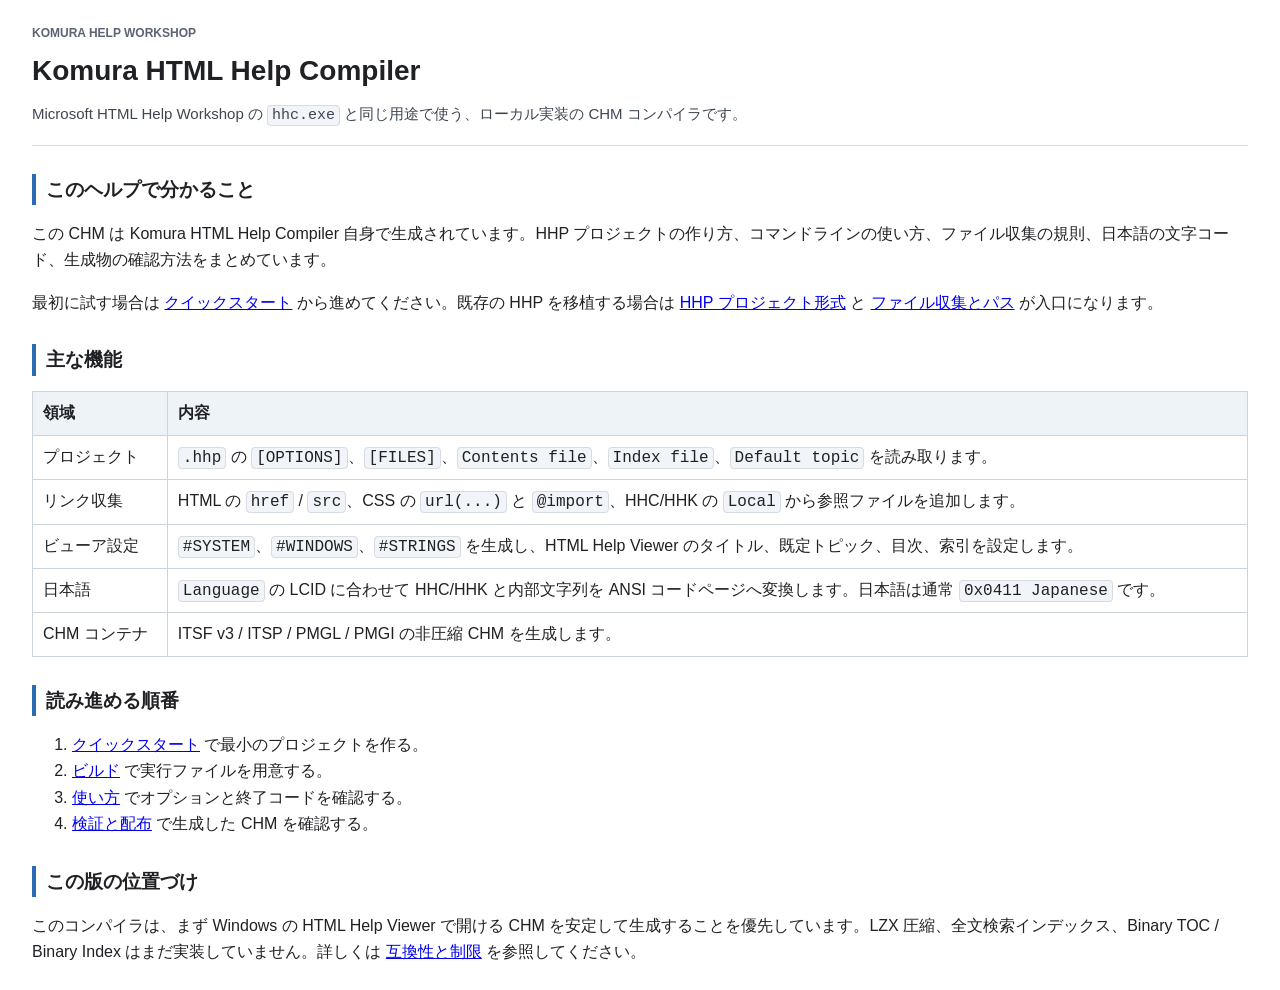
<file: docs/help/index.html>
<!doctype html>
<html lang="ja">
<head>
  <meta charset="utf-8">
  <title>Komura HTML Help Compiler Help</title>
  <link rel="stylesheet" href="styles/help.css">
</head>
<body>
  <header class="page-header">
    <p class="eyebrow">Komura Help Workshop</p>
    <h1>Komura HTML Help Compiler</h1>
    <p class="lead">Microsoft HTML Help Workshop の <code>hhc.exe</code> と同じ用途で使う、ローカル実装の CHM コンパイラです。</p>
  </header>

  <section>
    <h2>このヘルプで分かること</h2>
    <p>この CHM は Komura HTML Help Compiler 自身で生成されています。HHP プロジェクトの作り方、コマンドラインの使い方、ファイル収集の規則、日本語の文字コード、生成物の確認方法をまとめています。</p>
    <p>最初に試す場合は <a href="topics/quickstart.html">クイックスタート</a> から進めてください。既存の HHP を移植する場合は <a href="topics/project-format.html">HHP プロジェクト形式</a> と <a href="topics/file-collection.html">ファイル収集とパス</a> が入口になります。</p>
  </section>

  <section>
    <h2>主な機能</h2>
    <table>
      <thead>
        <tr><th>領域</th><th>内容</th></tr>
      </thead>
      <tbody>
        <tr><td>プロジェクト</td><td><code>.hhp</code> の <code>[OPTIONS]</code>、<code>[FILES]</code>、<code>Contents file</code>、<code>Index file</code>、<code>Default topic</code> を読み取ります。</td></tr>
        <tr><td>リンク収集</td><td>HTML の <code>href</code> / <code>src</code>、CSS の <code>u&#114;l(...)</code> と <code>@import</code>、HHC/HHK の <code>Local</code> から参照ファイルを追加します。</td></tr>
        <tr><td>ビューア設定</td><td><code>#SYSTEM</code>、<code>#WINDOWS</code>、<code>#STRINGS</code> を生成し、HTML Help Viewer のタイトル、既定トピック、目次、索引を設定します。</td></tr>
        <tr><td>日本語</td><td><code>Language</code> の LCID に合わせて HHC/HHK と内部文字列を ANSI コードページへ変換します。日本語は通常 <code>0x0411 Japanese</code> です。</td></tr>
        <tr><td>CHM コンテナ</td><td>ITSF v3 / ITSP / PMGL / PMGI の非圧縮 CHM を生成します。</td></tr>
      </tbody>
    </table>
  </section>

  <section>
    <h2>読み進める順番</h2>
    <ol>
      <li><a href="topics/quickstart.html">クイックスタート</a> で最小のプロジェクトを作る。</li>
      <li><a href="topics/build.html">ビルド</a> で実行ファイルを用意する。</li>
      <li><a href="topics/usage.html">使い方</a> でオプションと終了コードを確認する。</li>
      <li><a href="topics/validation.html">検証と配布</a> で生成した CHM を確認する。</li>
    </ol>
  </section>

  <section>
    <h2>この版の位置づけ</h2>
    <p>このコンパイラは、まず Windows の HTML Help Viewer で開ける CHM を安定して生成することを優先しています。LZX 圧縮、全文検索インデックス、Binary TOC / Binary Index はまだ実装していません。詳しくは <a href="topics/compatibility.html">互換性と制限</a> を参照してください。</p>
  </section>
</body>
</html>
</file>
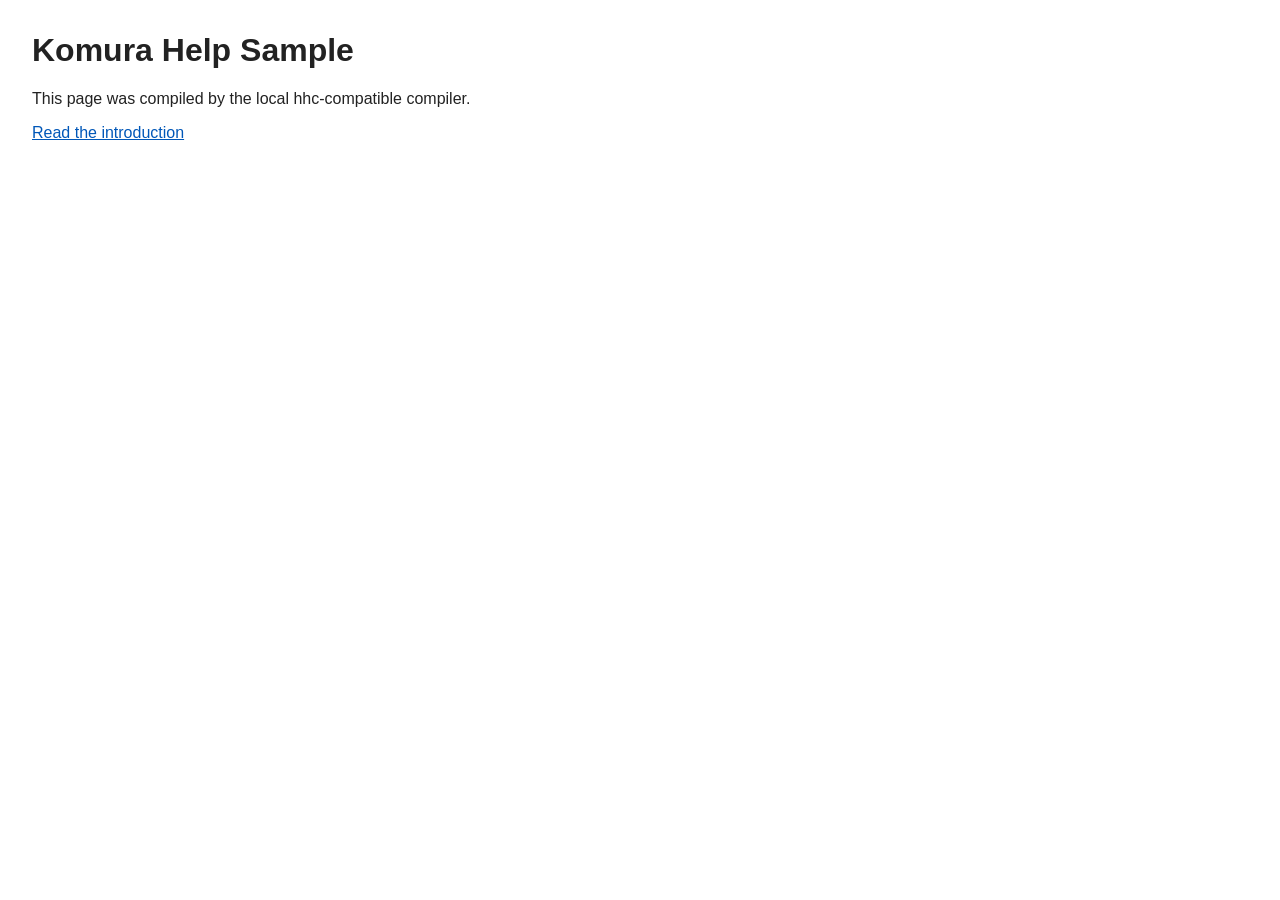
<file: examples/basic/index.html>
<!doctype html>
<html lang="ja">
<head>
  <meta charset="utf-8">
  <title>Komura Help Sample</title>
  <link rel="stylesheet" href="styles/site.css">
</head>
<body>
  <h1>Komura Help Sample</h1>
  <p>This page was compiled by the local hhc-compatible compiler.</p>
  <p><a href="topics/intro.html">Read the introduction</a></p>
</body>
</html>
</file>
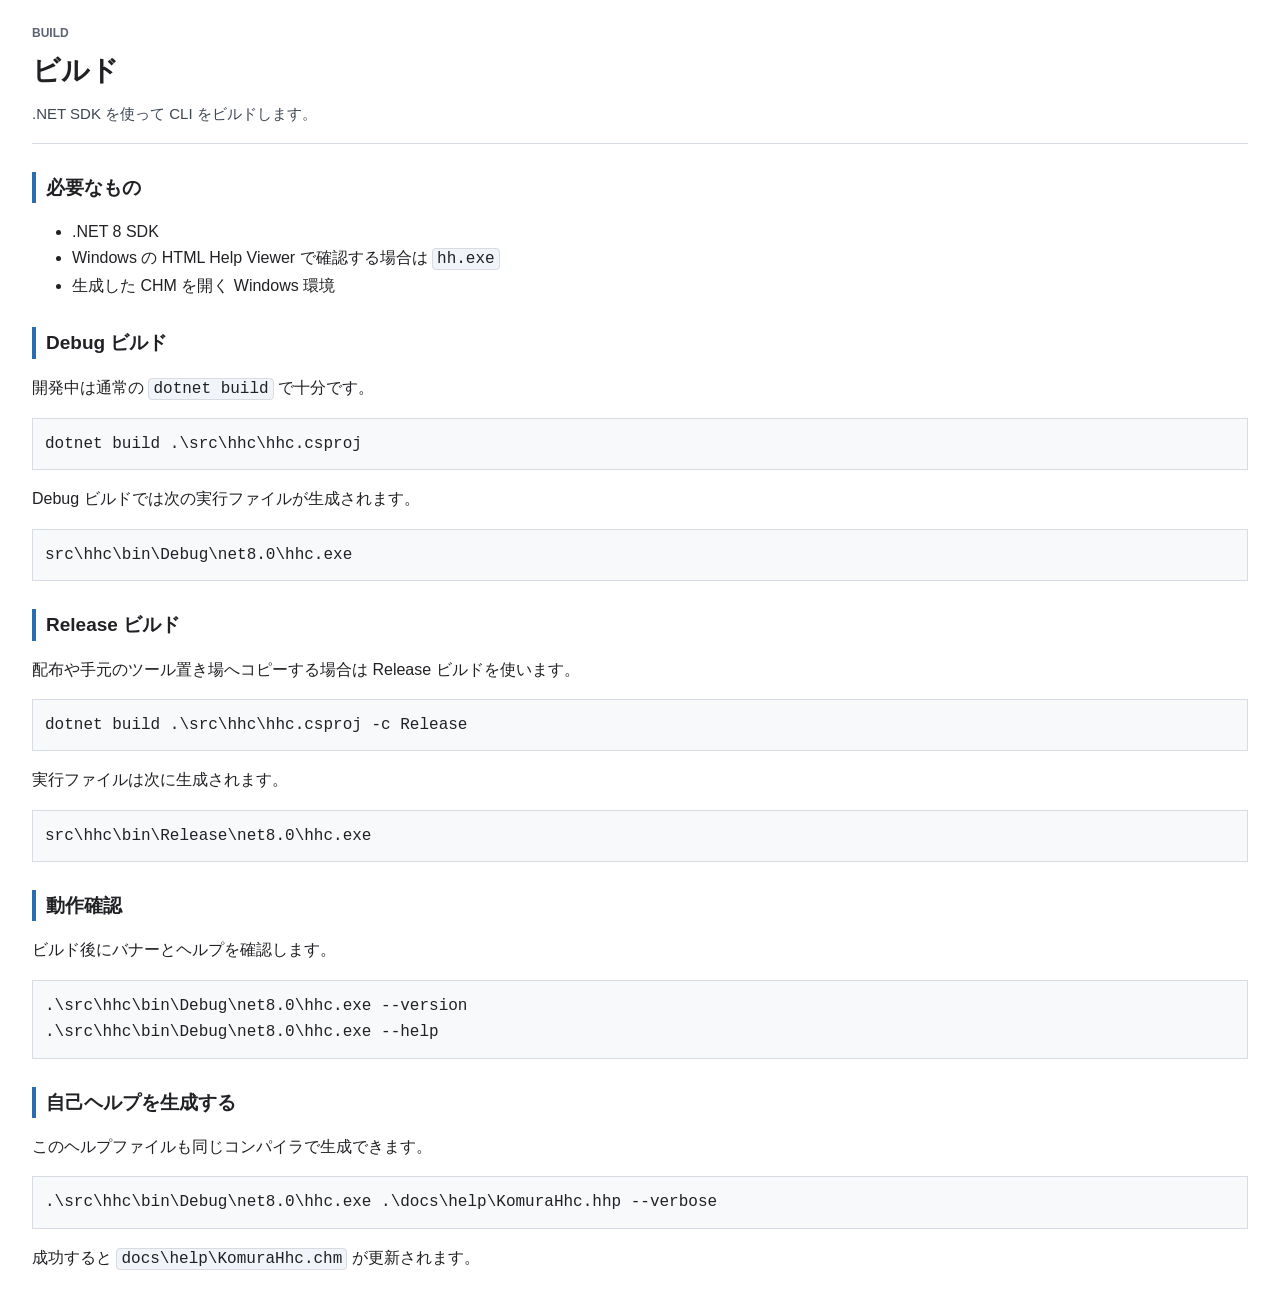
<file: docs/help/topics/build.html>
<!doctype html>
<html lang="ja">
<head>
  <meta charset="utf-8">
  <title>ビルド</title>
  <link rel="stylesheet" href="../styles/help.css">
</head>
<body>
  <header class="page-header">
    <p class="eyebrow">Build</p>
    <h1>ビルド</h1>
    <p class="lead">.NET SDK を使って CLI をビルドします。</p>
  </header>

  <section>
    <h2>必要なもの</h2>
    <ul>
      <li>.NET 8 SDK</li>
      <li>Windows の HTML Help Viewer で確認する場合は <code>hh.exe</code></li>
      <li>生成した CHM を開く Windows 環境</li>
    </ul>
  </section>

  <section>
    <h2>Debug ビルド</h2>
    <p>開発中は通常の <code>dotnet build</code> で十分です。</p>
    <pre><code>dotnet build .\src\hhc\hhc.csproj</code></pre>
    <p>Debug ビルドでは次の実行ファイルが生成されます。</p>
    <pre><code>src\hhc\bin\Debug\net8.0\hhc.exe</code></pre>
  </section>

  <section>
    <h2>Release ビルド</h2>
    <p>配布や手元のツール置き場へコピーする場合は Release ビルドを使います。</p>
    <pre><code>dotnet build .\src\hhc\hhc.csproj -c Release</code></pre>
    <p>実行ファイルは次に生成されます。</p>
    <pre><code>src\hhc\bin\Release\net8.0\hhc.exe</code></pre>
  </section>

  <section>
    <h2>動作確認</h2>
    <p>ビルド後にバナーとヘルプを確認します。</p>
    <pre><code>.\src\hhc\bin\Debug\net8.0\hhc.exe --version
.\src\hhc\bin\Debug\net8.0\hhc.exe --help</code></pre>
  </section>

  <section>
    <h2>自己ヘルプを生成する</h2>
    <p>このヘルプファイルも同じコンパイラで生成できます。</p>
    <pre><code>.\src\hhc\bin\Debug\net8.0\hhc.exe .\docs\help\KomuraHhc.hhp --verbose</code></pre>
    <p>成功すると <code>docs\help\KomuraHhc.chm</code> が更新されます。</p>
  </section>
</body>
</html>
</file>
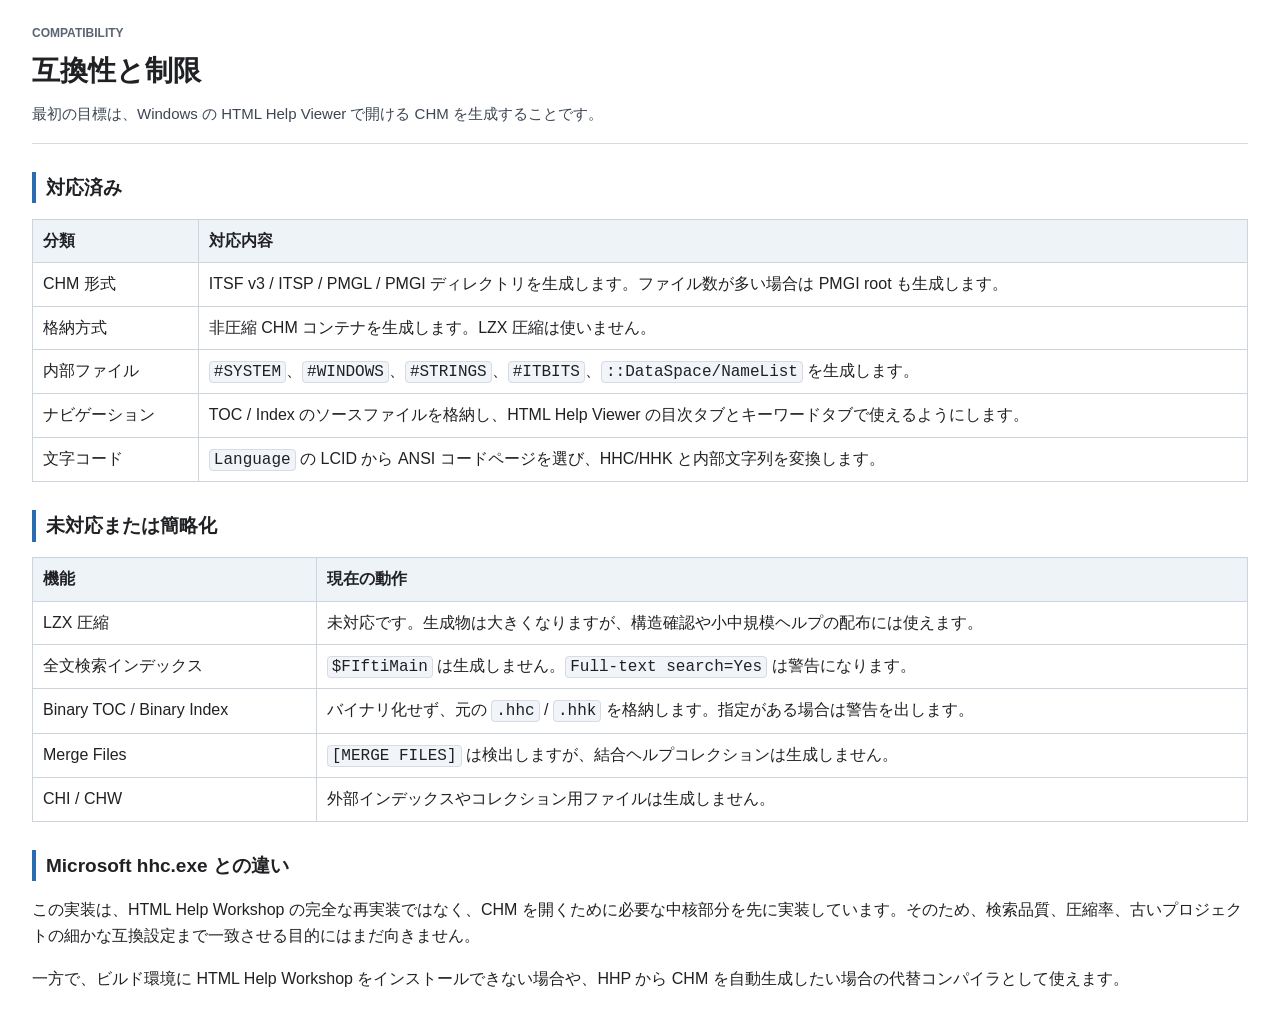
<file: docs/help/topics/compatibility.html>
<!doctype html>
<html lang="ja">
<head>
  <meta charset="utf-8">
  <title>互換性と制限</title>
  <link rel="stylesheet" href="../styles/help.css">
</head>
<body>
  <header class="page-header">
    <p class="eyebrow">Compatibility</p>
    <h1>互換性と制限</h1>
    <p class="lead">最初の目標は、Windows の HTML Help Viewer で開ける CHM を生成することです。</p>
  </header>

  <section>
    <h2>対応済み</h2>
    <table>
      <thead>
        <tr><th>分類</th><th>対応内容</th></tr>
      </thead>
      <tbody>
        <tr><td>CHM 形式</td><td>ITSF v3 / ITSP / PMGL / PMGI ディレクトリを生成します。ファイル数が多い場合は PMGI root も生成します。</td></tr>
        <tr><td>格納方式</td><td>非圧縮 CHM コンテナを生成します。LZX 圧縮は使いません。</td></tr>
        <tr><td>内部ファイル</td><td><code>#SYSTEM</code>、<code>#WINDOWS</code>、<code>#STRINGS</code>、<code>#ITBITS</code>、<code>::DataSpace/NameList</code> を生成します。</td></tr>
        <tr><td>ナビゲーション</td><td>TOC / Index のソースファイルを格納し、HTML Help Viewer の目次タブとキーワードタブで使えるようにします。</td></tr>
        <tr><td>文字コード</td><td><code>Language</code> の LCID から ANSI コードページを選び、HHC/HHK と内部文字列を変換します。</td></tr>
      </tbody>
    </table>
  </section>

  <section>
    <h2>未対応または簡略化</h2>
    <table>
      <thead>
        <tr><th>機能</th><th>現在の動作</th></tr>
      </thead>
      <tbody>
        <tr><td>LZX 圧縮</td><td>未対応です。生成物は大きくなりますが、構造確認や小中規模ヘルプの配布には使えます。</td></tr>
        <tr><td>全文検索インデックス</td><td><code>$FIftiMain</code> は生成しません。<code>Full-text search=Yes</code> は警告になります。</td></tr>
        <tr><td>Binary TOC / Binary Index</td><td>バイナリ化せず、元の <code>.hhc</code> / <code>.hhk</code> を格納します。指定がある場合は警告を出します。</td></tr>
        <tr><td>Merge Files</td><td><code>[MERGE FILES]</code> は検出しますが、結合ヘルプコレクションは生成しません。</td></tr>
        <tr><td>CHI / CHW</td><td>外部インデックスやコレクション用ファイルは生成しません。</td></tr>
      </tbody>
    </table>
  </section>

  <section>
    <h2>Microsoft hhc.exe との違い</h2>
    <p>この実装は、HTML Help Workshop の完全な再実装ではなく、CHM を開くために必要な中核部分を先に実装しています。そのため、検索品質、圧縮率、古いプロジェクトの細かな互換設定まで一致させる目的にはまだ向きません。</p>
    <p>一方で、ビルド環境に HTML Help Workshop をインストールできない場合や、HHP から CHM を自動生成したい場合の代替コンパイラとして使えます。</p>
  </section>
</body>
</html>
</file>
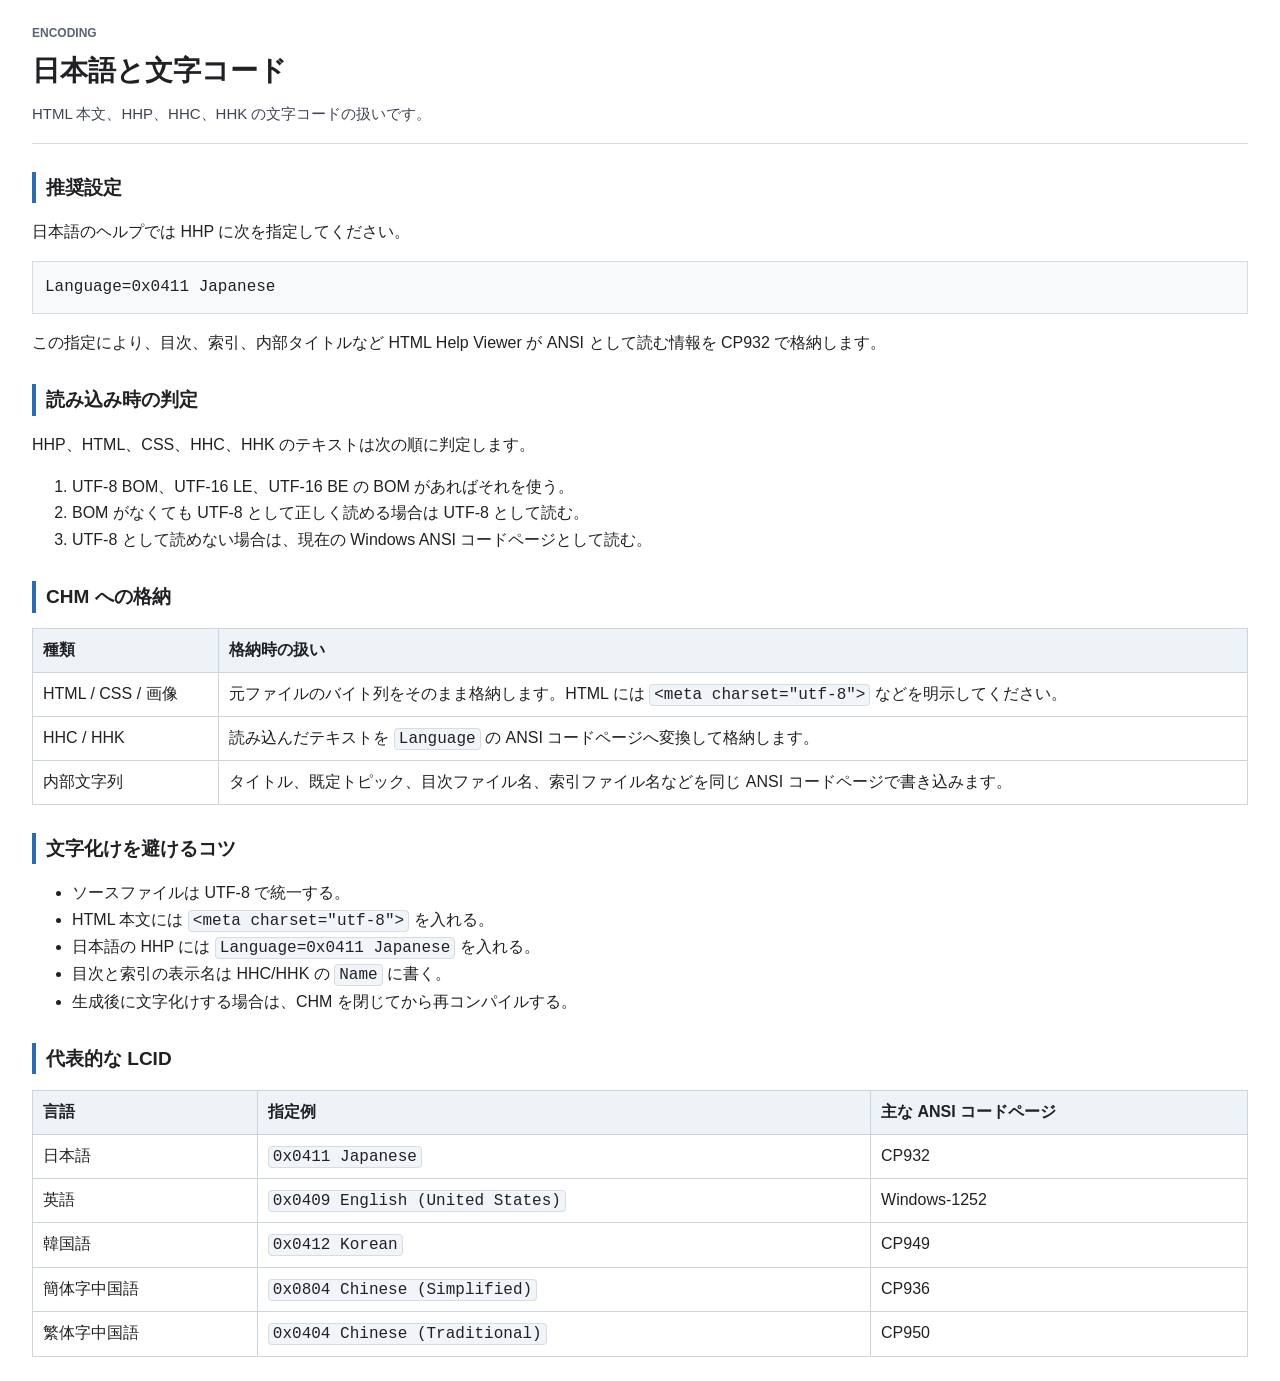
<file: docs/help/topics/encoding.html>
<!doctype html>
<html lang="ja">
<head>
  <meta charset="utf-8">
  <title>日本語と文字コード</title>
  <link rel="stylesheet" href="../styles/help.css">
</head>
<body>
  <header class="page-header">
    <p class="eyebrow">Encoding</p>
    <h1>日本語と文字コード</h1>
    <p class="lead">HTML 本文、HHP、HHC、HHK の文字コードの扱いです。</p>
  </header>

  <section>
    <h2>推奨設定</h2>
    <p>日本語のヘルプでは HHP に次を指定してください。</p>
    <pre><code>Language=0x0411 Japanese</code></pre>
    <p>この指定により、目次、索引、内部タイトルなど HTML Help Viewer が ANSI として読む情報を CP932 で格納します。</p>
  </section>

  <section>
    <h2>読み込み時の判定</h2>
    <p>HHP、HTML、CSS、HHC、HHK のテキストは次の順に判定します。</p>
    <ol>
      <li>UTF-8 BOM、UTF-16 LE、UTF-16 BE の BOM があればそれを使う。</li>
      <li>BOM がなくても UTF-8 として正しく読める場合は UTF-8 として読む。</li>
      <li>UTF-8 として読めない場合は、現在の Windows ANSI コードページとして読む。</li>
    </ol>
  </section>

  <section>
    <h2>CHM への格納</h2>
    <table>
      <thead>
        <tr><th>種類</th><th>格納時の扱い</th></tr>
      </thead>
      <tbody>
        <tr><td>HTML / CSS / 画像</td><td>元ファイルのバイト列をそのまま格納します。HTML には <code>&lt;meta charset="utf-8"&gt;</code> などを明示してください。</td></tr>
        <tr><td>HHC / HHK</td><td>読み込んだテキストを <code>Language</code> の ANSI コードページへ変換して格納します。</td></tr>
        <tr><td>内部文字列</td><td>タイトル、既定トピック、目次ファイル名、索引ファイル名などを同じ ANSI コードページで書き込みます。</td></tr>
      </tbody>
    </table>
  </section>

  <section>
    <h2>文字化けを避けるコツ</h2>
    <ul>
      <li>ソースファイルは UTF-8 で統一する。</li>
      <li>HTML 本文には <code>&lt;meta charset="utf-8"&gt;</code> を入れる。</li>
      <li>日本語の HHP には <code>Language=0x0411 Japanese</code> を入れる。</li>
      <li>目次と索引の表示名は HHC/HHK の <code>Name</code> に書く。</li>
      <li>生成後に文字化けする場合は、CHM を閉じてから再コンパイルする。</li>
    </ul>
  </section>

  <section>
    <h2>代表的な LCID</h2>
    <table>
      <thead>
        <tr><th>言語</th><th>指定例</th><th>主な ANSI コードページ</th></tr>
      </thead>
      <tbody>
        <tr><td>日本語</td><td><code>0x0411 Japanese</code></td><td>CP932</td></tr>
        <tr><td>英語</td><td><code>0x0409 English (United States)</code></td><td>Windows-1252</td></tr>
        <tr><td>韓国語</td><td><code>0x0412 Korean</code></td><td>CP949</td></tr>
        <tr><td>簡体字中国語</td><td><code>0x0804 Chinese (Simplified)</code></td><td>CP936</td></tr>
        <tr><td>繁体字中国語</td><td><code>0x0404 Chinese (Traditional)</code></td><td>CP950</td></tr>
      </tbody>
    </table>
  </section>
</body>
</html>
</file>
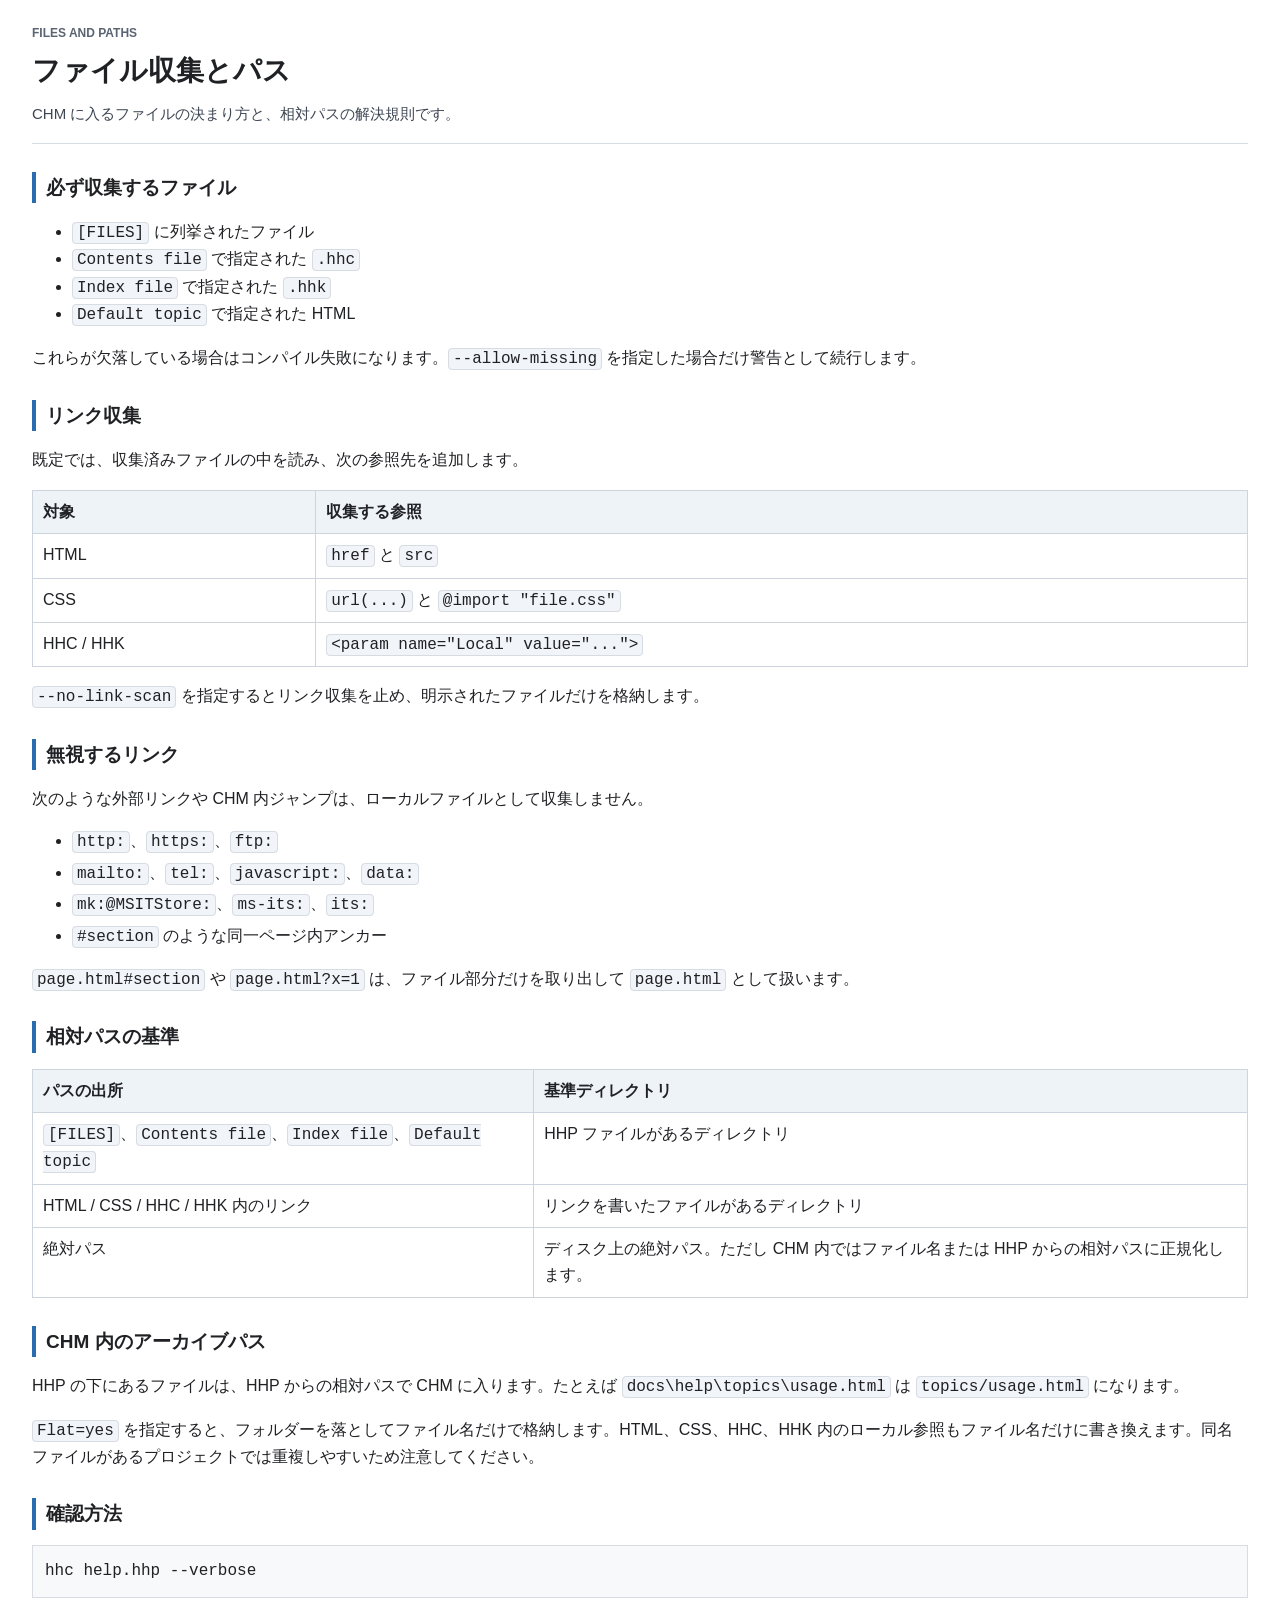
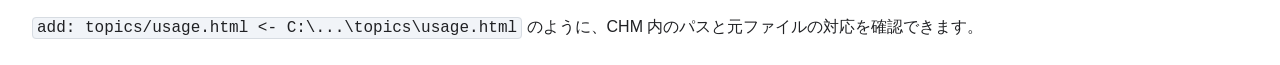
<file: docs/help/topics/file-collection.html>
<!doctype html>
<html lang="ja">
<head>
  <meta charset="utf-8">
  <title>ファイル収集とパス</title>
  <link rel="stylesheet" href="../styles/help.css">
</head>
<body>
  <header class="page-header">
    <p class="eyebrow">Files and Paths</p>
    <h1>ファイル収集とパス</h1>
    <p class="lead">CHM に入るファイルの決まり方と、相対パスの解決規則です。</p>
  </header>

  <section>
    <h2>必ず収集するファイル</h2>
    <ul>
      <li><code>[FILES]</code> に列挙されたファイル</li>
      <li><code>Contents file</code> で指定された <code>.hhc</code></li>
      <li><code>Index file</code> で指定された <code>.hhk</code></li>
      <li><code>Default topic</code> で指定された HTML</li>
    </ul>
    <p>これらが欠落している場合はコンパイル失敗になります。<code>--allow-missing</code> を指定した場合だけ警告として続行します。</p>
  </section>

  <section>
    <h2>リンク収集</h2>
    <p>既定では、収集済みファイルの中を読み、次の参照先を追加します。</p>
    <table>
      <thead>
        <tr><th>対象</th><th>収集する参照</th></tr>
      </thead>
      <tbody>
        <tr><td>HTML</td><td><code>href</code> と <code>src</code></td></tr>
        <tr><td>CSS</td><td><code>u&#114;l(...)</code> と <code>@impo&#114;t "file.css"</code></td></tr>
        <tr><td>HHC / HHK</td><td><code>&lt;param name="Local" value="..."&gt;</code></td></tr>
      </tbody>
    </table>
    <p><code>--no-link-scan</code> を指定するとリンク収集を止め、明示されたファイルだけを格納します。</p>
  </section>

  <section>
    <h2>無視するリンク</h2>
    <p>次のような外部リンクや CHM 内ジャンプは、ローカルファイルとして収集しません。</p>
    <ul class="compact">
      <li><code>http:</code>、<code>https:</code>、<code>ftp:</code></li>
      <li><code>mailto:</code>、<code>tel:</code>、<code>javascript:</code>、<code>data:</code></li>
      <li><code>mk:@MSITStore:</code>、<code>ms-its:</code>、<code>its:</code></li>
      <li><code>#section</code> のような同一ページ内アンカー</li>
    </ul>
    <p><code>page.html#section</code> や <code>page.html?x=1</code> は、ファイル部分だけを取り出して <code>page.html</code> として扱います。</p>
  </section>

  <section>
    <h2>相対パスの基準</h2>
    <table>
      <thead>
        <tr><th>パスの出所</th><th>基準ディレクトリ</th></tr>
      </thead>
      <tbody>
        <tr><td><code>[FILES]</code>、<code>Contents file</code>、<code>Index file</code>、<code>Default topic</code></td><td>HHP ファイルがあるディレクトリ</td></tr>
        <tr><td>HTML / CSS / HHC / HHK 内のリンク</td><td>リンクを書いたファイルがあるディレクトリ</td></tr>
        <tr><td>絶対パス</td><td>ディスク上の絶対パス。ただし CHM 内ではファイル名または HHP からの相対パスに正規化します。</td></tr>
      </tbody>
    </table>
  </section>

  <section>
    <h2>CHM 内のアーカイブパス</h2>
    <p>HHP の下にあるファイルは、HHP からの相対パスで CHM に入ります。たとえば <code>docs\help\topics\usage.html</code> は <code>topics/usage.html</code> になります。</p>
    <p><code>Flat=yes</code> を指定すると、フォルダーを落としてファイル名だけで格納します。HTML、CSS、HHC、HHK 内のローカル参照もファイル名だけに書き換えます。同名ファイルがあるプロジェクトでは重複しやすいため注意してください。</p>
  </section>

  <section>
    <h2>確認方法</h2>
    <pre><code>hhc help.hhp --verbose</code></pre>
    <p><code>add: topics/usage.html &lt;- C:\...\topics\usage.html</code> のように、CHM 内のパスと元ファイルの対応を確認できます。</p>
  </section>
</body>
</html>
</file>
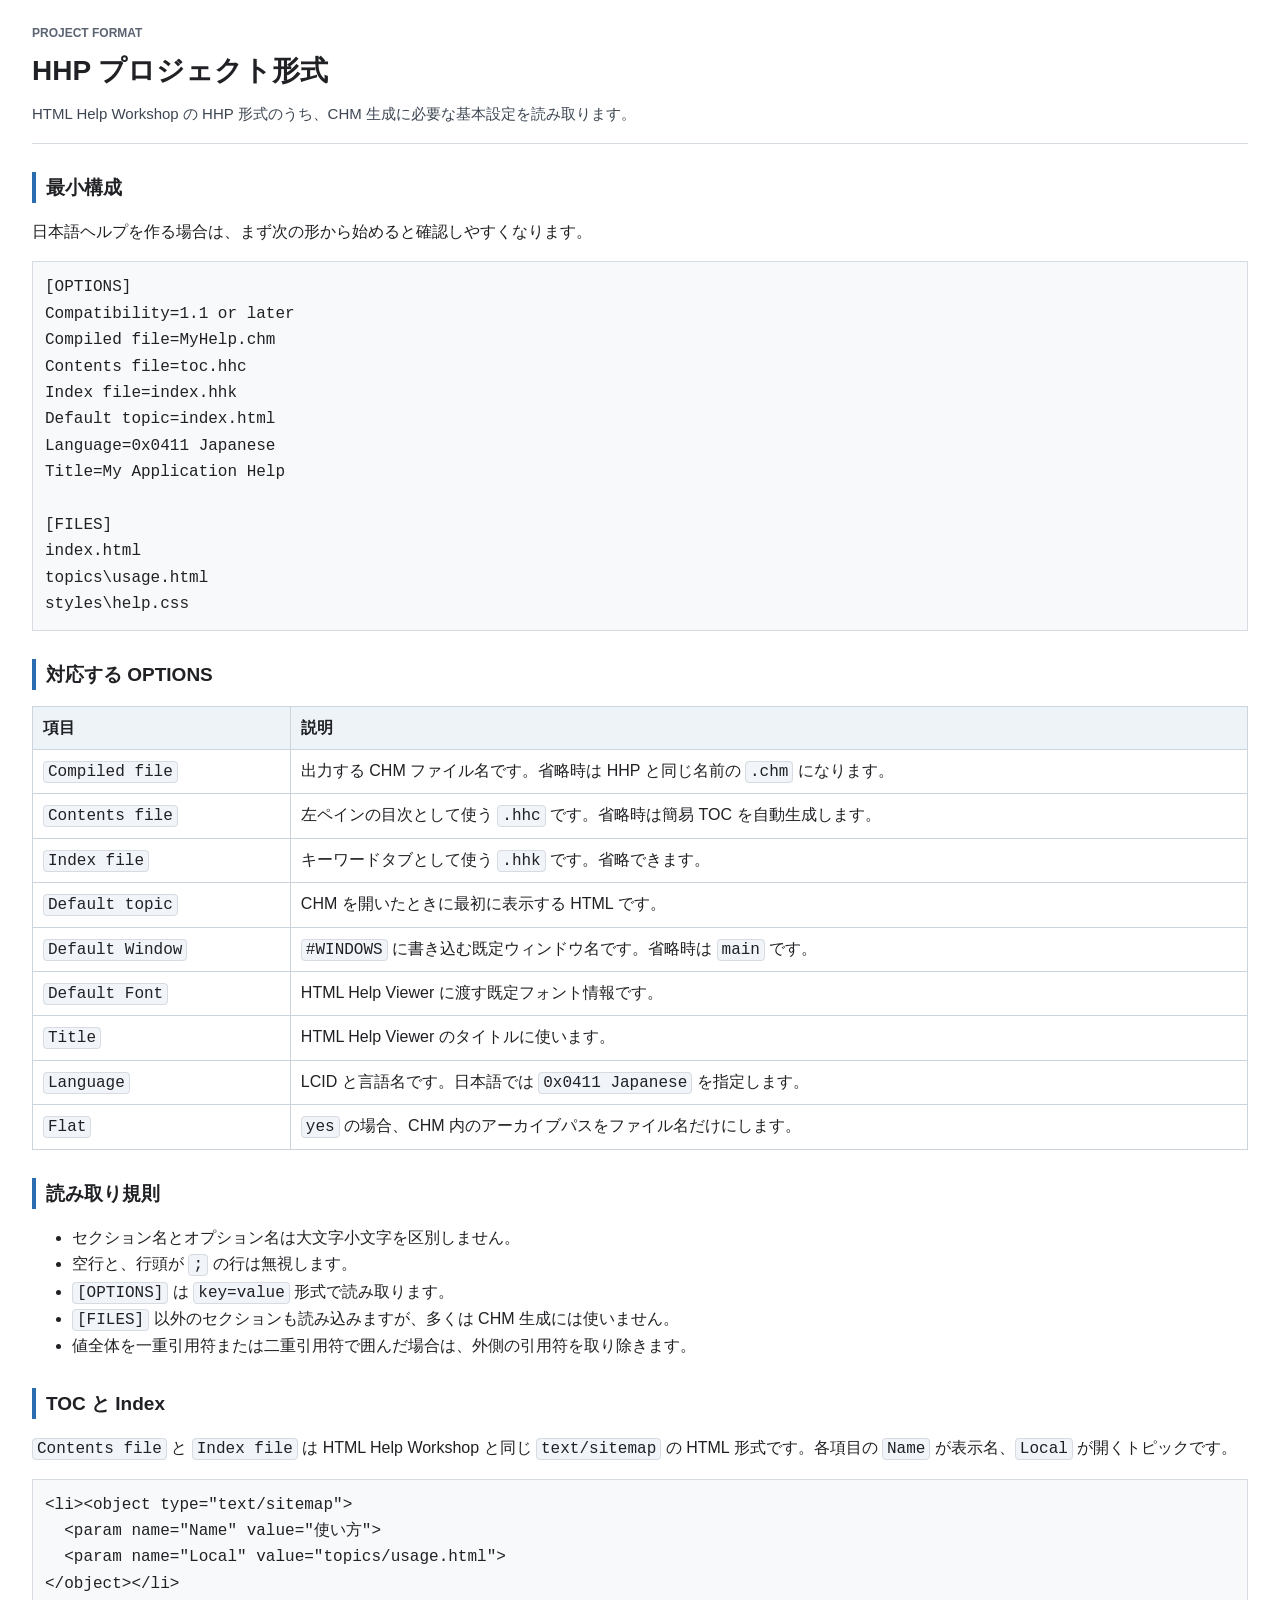
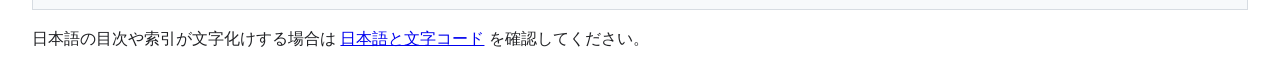
<file: docs/help/topics/project-format.html>
<!doctype html>
<html lang="ja">
<head>
  <meta charset="utf-8">
  <title>HHP プロジェクト形式</title>
  <link rel="stylesheet" href="../styles/help.css">
</head>
<body>
  <header class="page-header">
    <p class="eyebrow">Project Format</p>
    <h1>HHP プロジェクト形式</h1>
    <p class="lead">HTML Help Workshop の HHP 形式のうち、CHM 生成に必要な基本設定を読み取ります。</p>
  </header>

  <section>
    <h2>最小構成</h2>
    <p>日本語ヘルプを作る場合は、まず次の形から始めると確認しやすくなります。</p>
    <pre><code>[OPTIONS]
Compatibility=1.1 or later
Compiled file=MyHelp.chm
Contents file=toc.hhc
Index file=index.hhk
Default topic=index.html
Language=0x0411 Japanese
Title=My Application Help

[FILES]
index.html
topics\usage.html
styles\help.css</code></pre>
  </section>

  <section>
    <h2>対応する OPTIONS</h2>
    <table>
      <thead>
        <tr><th>項目</th><th>説明</th></tr>
      </thead>
      <tbody>
        <tr><td><code>Compiled file</code></td><td>出力する CHM ファイル名です。省略時は HHP と同じ名前の <code>.chm</code> になります。</td></tr>
        <tr><td><code>Contents file</code></td><td>左ペインの目次として使う <code>.hhc</code> です。省略時は簡易 TOC を自動生成します。</td></tr>
        <tr><td><code>Index file</code></td><td>キーワードタブとして使う <code>.hhk</code> です。省略できます。</td></tr>
        <tr><td><code>Default topic</code></td><td>CHM を開いたときに最初に表示する HTML です。</td></tr>
        <tr><td><code>Default Window</code></td><td><code>#WINDOWS</code> に書き込む既定ウィンドウ名です。省略時は <code>main</code> です。</td></tr>
        <tr><td><code>Default Font</code></td><td>HTML Help Viewer に渡す既定フォント情報です。</td></tr>
        <tr><td><code>Title</code></td><td>HTML Help Viewer のタイトルに使います。</td></tr>
        <tr><td><code>Language</code></td><td>LCID と言語名です。日本語では <code>0x0411 Japanese</code> を指定します。</td></tr>
        <tr><td><code>Flat</code></td><td><code>yes</code> の場合、CHM 内のアーカイブパスをファイル名だけにします。</td></tr>
      </tbody>
    </table>
  </section>

  <section>
    <h2>読み取り規則</h2>
    <ul>
      <li>セクション名とオプション名は大文字小文字を区別しません。</li>
      <li>空行と、行頭が <code>;</code> の行は無視します。</li>
      <li><code>[OPTIONS]</code> は <code>key=value</code> 形式で読み取ります。</li>
      <li><code>[FILES]</code> 以外のセクションも読み込みますが、多くは CHM 生成には使いません。</li>
      <li>値全体を一重引用符または二重引用符で囲んだ場合は、外側の引用符を取り除きます。</li>
    </ul>
  </section>

  <section>
    <h2>TOC と Index</h2>
    <p><code>Contents file</code> と <code>Index file</code> は HTML Help Workshop と同じ <code>text/sitemap</code> の HTML 形式です。各項目の <code>Name</code> が表示名、<code>Local</code> が開くトピックです。</p>
    <pre><code>&lt;li&gt;&lt;object type="text/sitemap"&gt;
  &lt;param name="Name" value="使い方"&gt;
  &lt;param name="Local" value="topics/usage.html"&gt;
&lt;/object&gt;&lt;/li&gt;</code></pre>
    <p>日本語の目次や索引が文字化けする場合は <a href="encoding.html">日本語と文字コード</a> を確認してください。</p>
  </section>
</body>
</html>
</file>
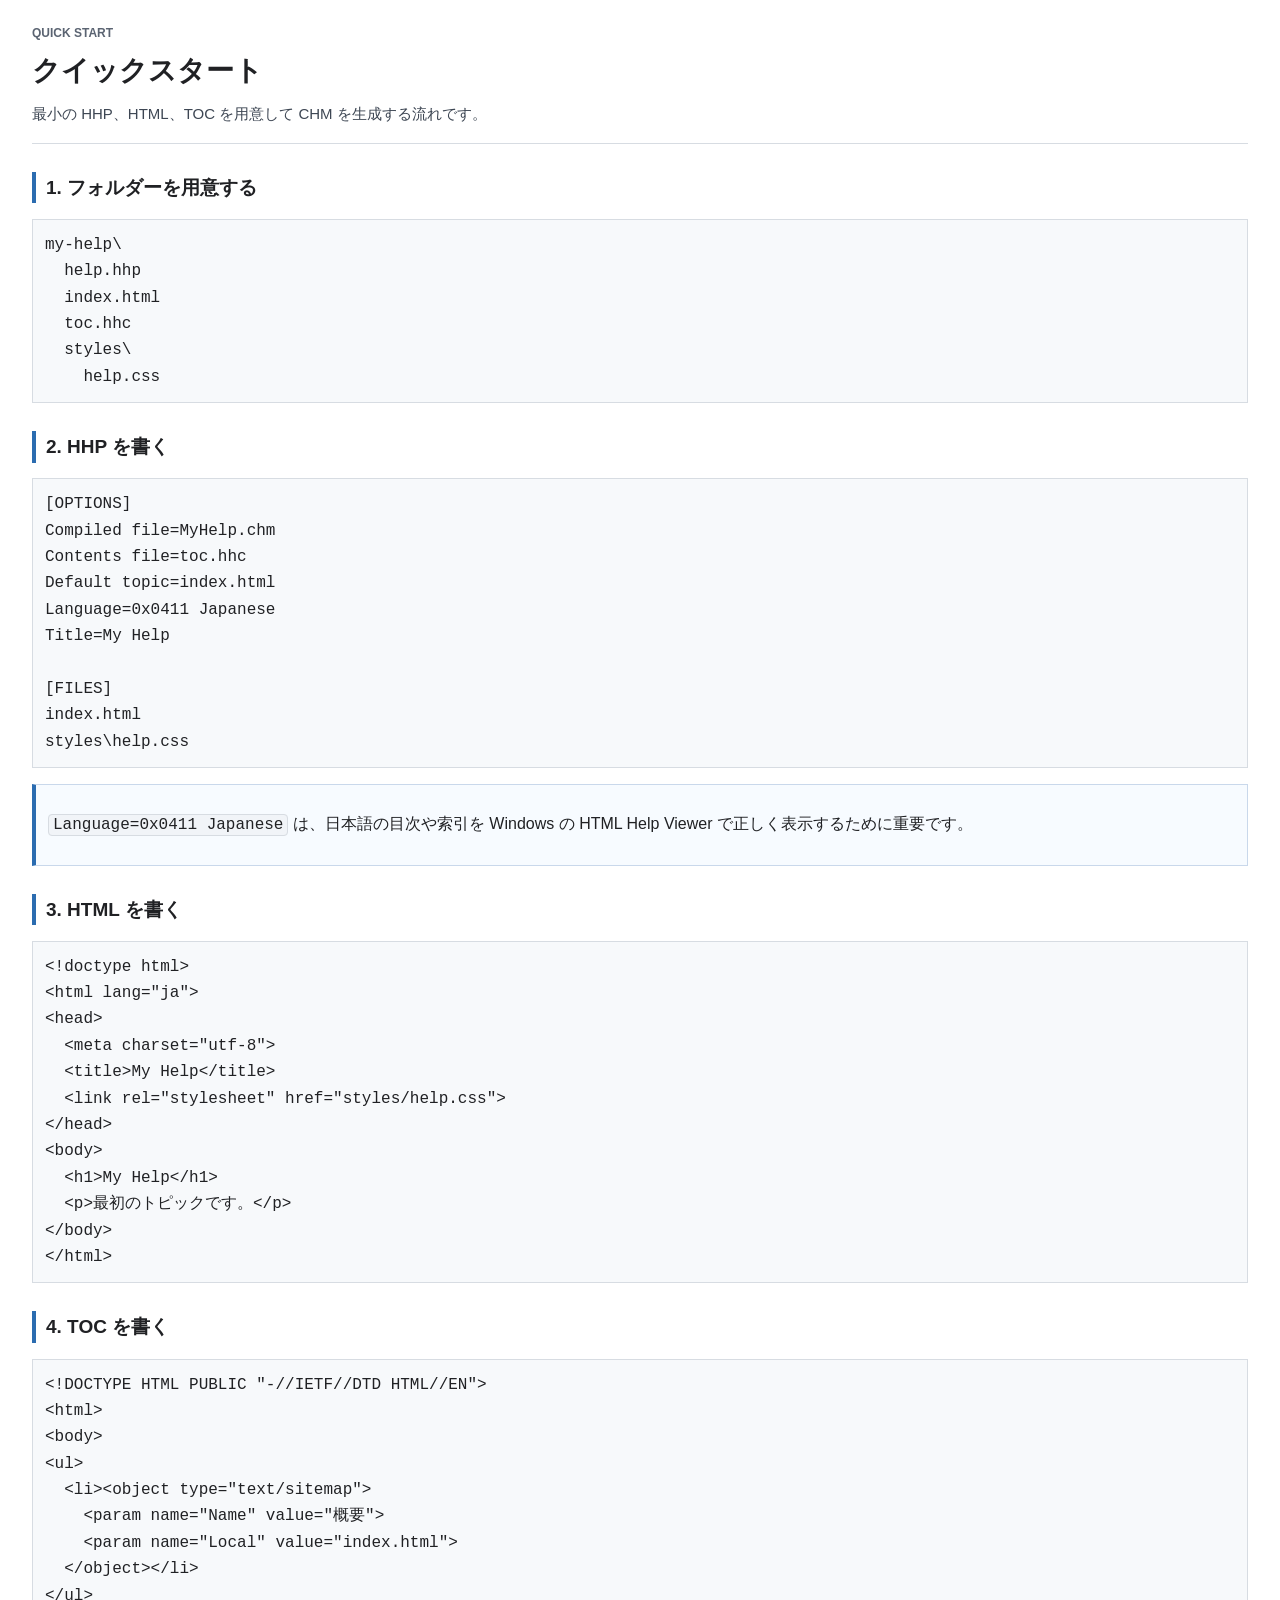
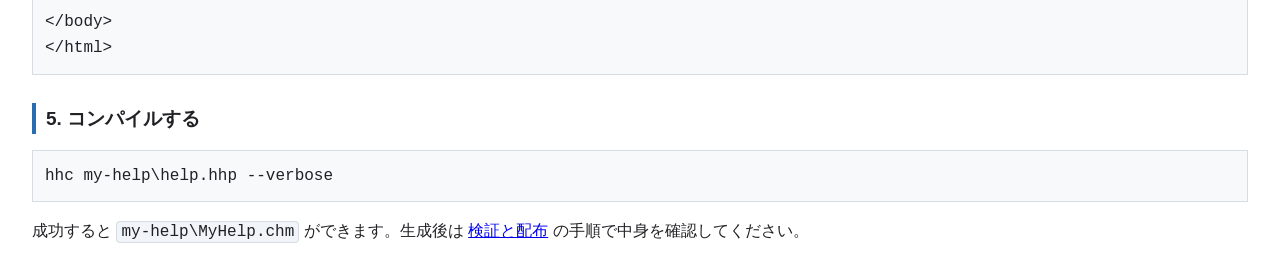
<file: docs/help/topics/quickstart.html>
<!doctype html>
<html lang="ja">
<head>
  <meta charset="utf-8">
  <title>クイックスタート</title>
  <link rel="stylesheet" href="../styles/help.css">
</head>
<body>
  <header class="page-header">
    <p class="eyebrow">Quick Start</p>
    <h1>クイックスタート</h1>
    <p class="lead">最小の HHP、HTML、TOC を用意して CHM を生成する流れです。</p>
  </header>

  <section>
    <h2>1. フォルダーを用意する</h2>
    <pre><code>my-help\
  help.hhp
  index.html
  toc.hhc
  styles\
    help.css</code></pre>
  </section>

  <section>
    <h2>2. HHP を書く</h2>
    <pre><code>[OPTIONS]
Compiled file=MyHelp.chm
Contents file=toc.hhc
Default topic=index.html
Language=0x0411 Japanese
Title=My Help

[FILES]
index.html
styles\help.css</code></pre>
    <div class="callout">
      <p><code>Language=0x0411 Japanese</code> は、日本語の目次や索引を Windows の HTML Help Viewer で正しく表示するために重要です。</p>
    </div>
  </section>

  <section>
    <h2>3. HTML を書く</h2>
    <pre><code>&lt;!doctype html&gt;
&lt;html lang="ja"&gt;
&lt;head&gt;
  &lt;meta charset="utf-8"&gt;
  &lt;title&gt;My Help&lt;/title&gt;
  &lt;link rel="stylesheet" h&#114;ef="styles/help.css"&gt;
&lt;/head&gt;
&lt;body&gt;
  &lt;h1&gt;My Help&lt;/h1&gt;
  &lt;p&gt;最初のトピックです。&lt;/p&gt;
&lt;/body&gt;
&lt;/html&gt;</code></pre>
  </section>

  <section>
    <h2>4. TOC を書く</h2>
    <pre><code>&lt;!DOCTYPE HTML PUBLIC "-//IETF//DTD HTML//EN"&gt;
&lt;html&gt;
&lt;body&gt;
&lt;ul&gt;
  &lt;li&gt;&lt;object type="text/sitemap"&gt;
    &lt;param name="Name" value="概要"&gt;
    &lt;param name="Local" value="index.html"&gt;
  &lt;/object&gt;&lt;/li&gt;
&lt;/ul&gt;
&lt;/body&gt;
&lt;/html&gt;</code></pre>
  </section>

  <section>
    <h2>5. コンパイルする</h2>
    <pre><code>hhc my-help\help.hhp --verbose</code></pre>
    <p>成功すると <code>my-help\MyHelp.chm</code> ができます。生成後は <a href="validation.html">検証と配布</a> の手順で中身を確認してください。</p>
  </section>
</body>
</html>
</file>
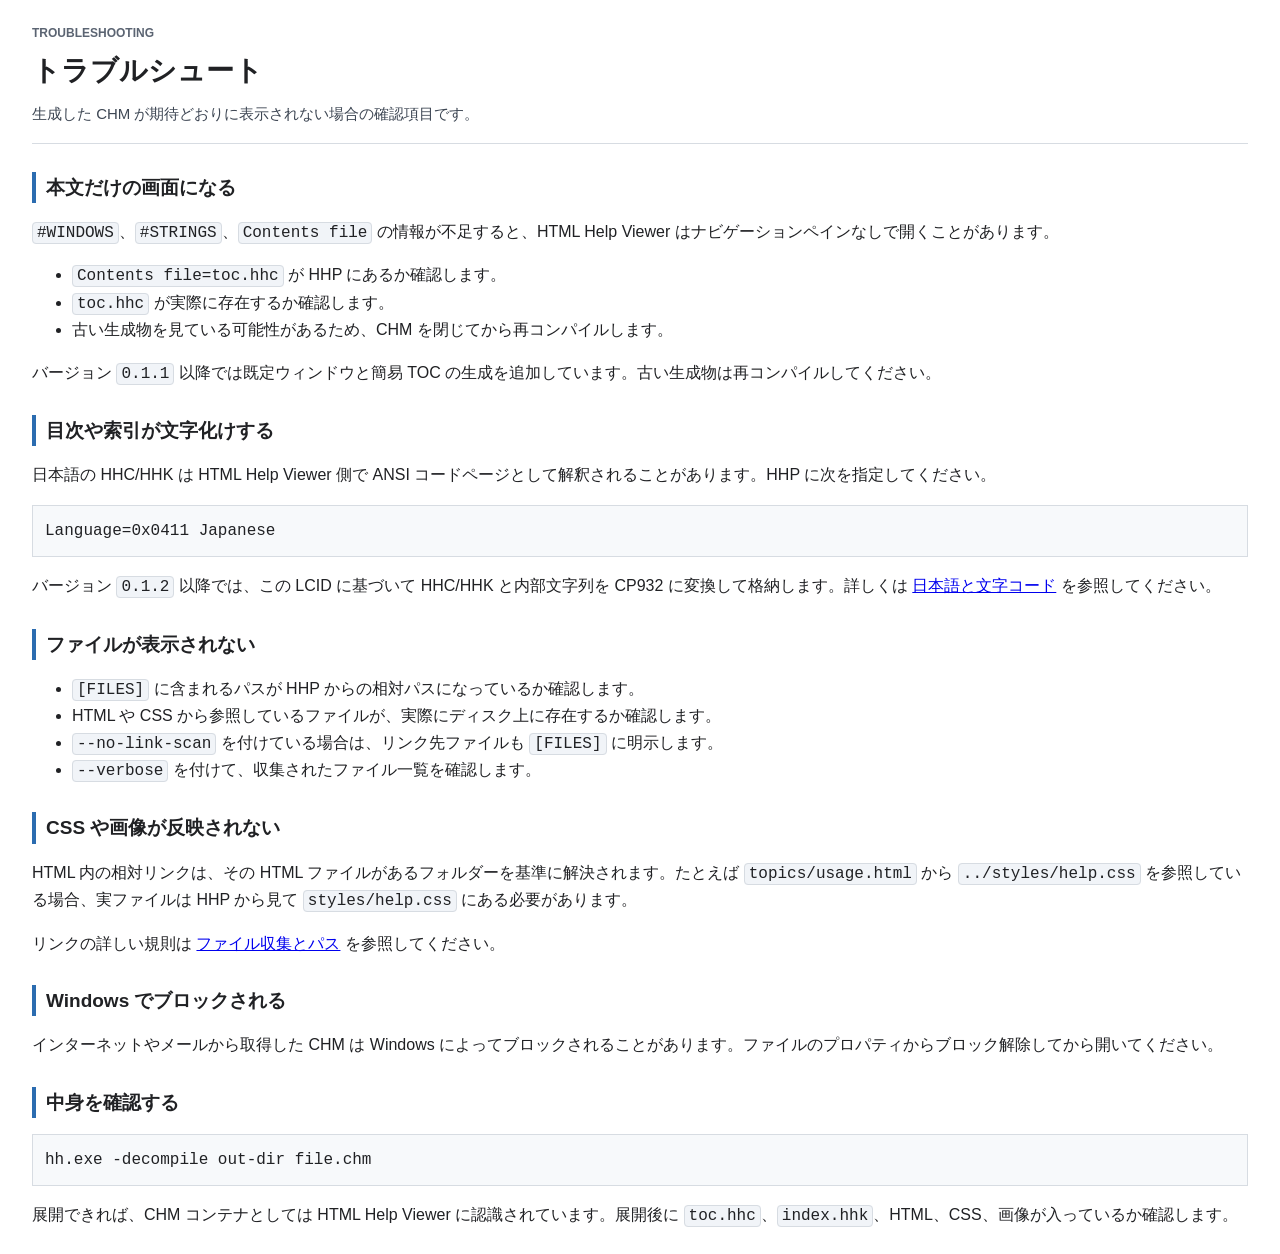
<file: docs/help/topics/troubleshooting.html>
<!doctype html>
<html lang="ja">
<head>
  <meta charset="utf-8">
  <title>トラブルシュート</title>
  <link rel="stylesheet" href="../styles/help.css">
</head>
<body>
  <header class="page-header">
    <p class="eyebrow">Troubleshooting</p>
    <h1>トラブルシュート</h1>
    <p class="lead">生成した CHM が期待どおりに表示されない場合の確認項目です。</p>
  </header>

  <section>
    <h2>本文だけの画面になる</h2>
    <p><code>#WINDOWS</code>、<code>#STRINGS</code>、<code>Contents file</code> の情報が不足すると、HTML Help Viewer はナビゲーションペインなしで開くことがあります。</p>
    <ul>
      <li><code>Contents file=toc.hhc</code> が HHP にあるか確認します。</li>
      <li><code>toc.hhc</code> が実際に存在するか確認します。</li>
      <li>古い生成物を見ている可能性があるため、CHM を閉じてから再コンパイルします。</li>
    </ul>
    <p>バージョン <code>0.1.1</code> 以降では既定ウィンドウと簡易 TOC の生成を追加しています。古い生成物は再コンパイルしてください。</p>
  </section>

  <section>
    <h2>目次や索引が文字化けする</h2>
    <p>日本語の HHC/HHK は HTML Help Viewer 側で ANSI コードページとして解釈されることがあります。HHP に次を指定してください。</p>
    <pre><code>Language=0x0411 Japanese</code></pre>
    <p>バージョン <code>0.1.2</code> 以降では、この LCID に基づいて HHC/HHK と内部文字列を CP932 に変換して格納します。詳しくは <a href="encoding.html">日本語と文字コード</a> を参照してください。</p>
  </section>

  <section>
    <h2>ファイルが表示されない</h2>
    <ul>
      <li><code>[FILES]</code> に含まれるパスが HHP からの相対パスになっているか確認します。</li>
      <li>HTML や CSS から参照しているファイルが、実際にディスク上に存在するか確認します。</li>
      <li><code>--no-link-scan</code> を付けている場合は、リンク先ファイルも <code>[FILES]</code> に明示します。</li>
      <li><code>--verbose</code> を付けて、収集されたファイル一覧を確認します。</li>
    </ul>
  </section>

  <section>
    <h2>CSS や画像が反映されない</h2>
    <p>HTML 内の相対リンクは、その HTML ファイルがあるフォルダーを基準に解決されます。たとえば <code>topics/usage.html</code> から <code>../styles/help.css</code> を参照している場合、実ファイルは HHP から見て <code>styles/help.css</code> にある必要があります。</p>
    <p>リンクの詳しい規則は <a href="file-collection.html">ファイル収集とパス</a> を参照してください。</p>
  </section>

  <section>
    <h2>Windows でブロックされる</h2>
    <p>インターネットやメールから取得した CHM は Windows によってブロックされることがあります。ファイルのプロパティからブロック解除してから開いてください。</p>
  </section>

  <section>
    <h2>中身を確認する</h2>
    <pre><code>hh.exe -decompile out-dir file.chm</code></pre>
    <p>展開できれば、CHM コンテナとしては HTML Help Viewer に認識されています。展開後に <code>toc.hhc</code>、<code>index.hhk</code>、HTML、CSS、画像が入っているか確認します。</p>
  </section>
</body>
</html>
</file>
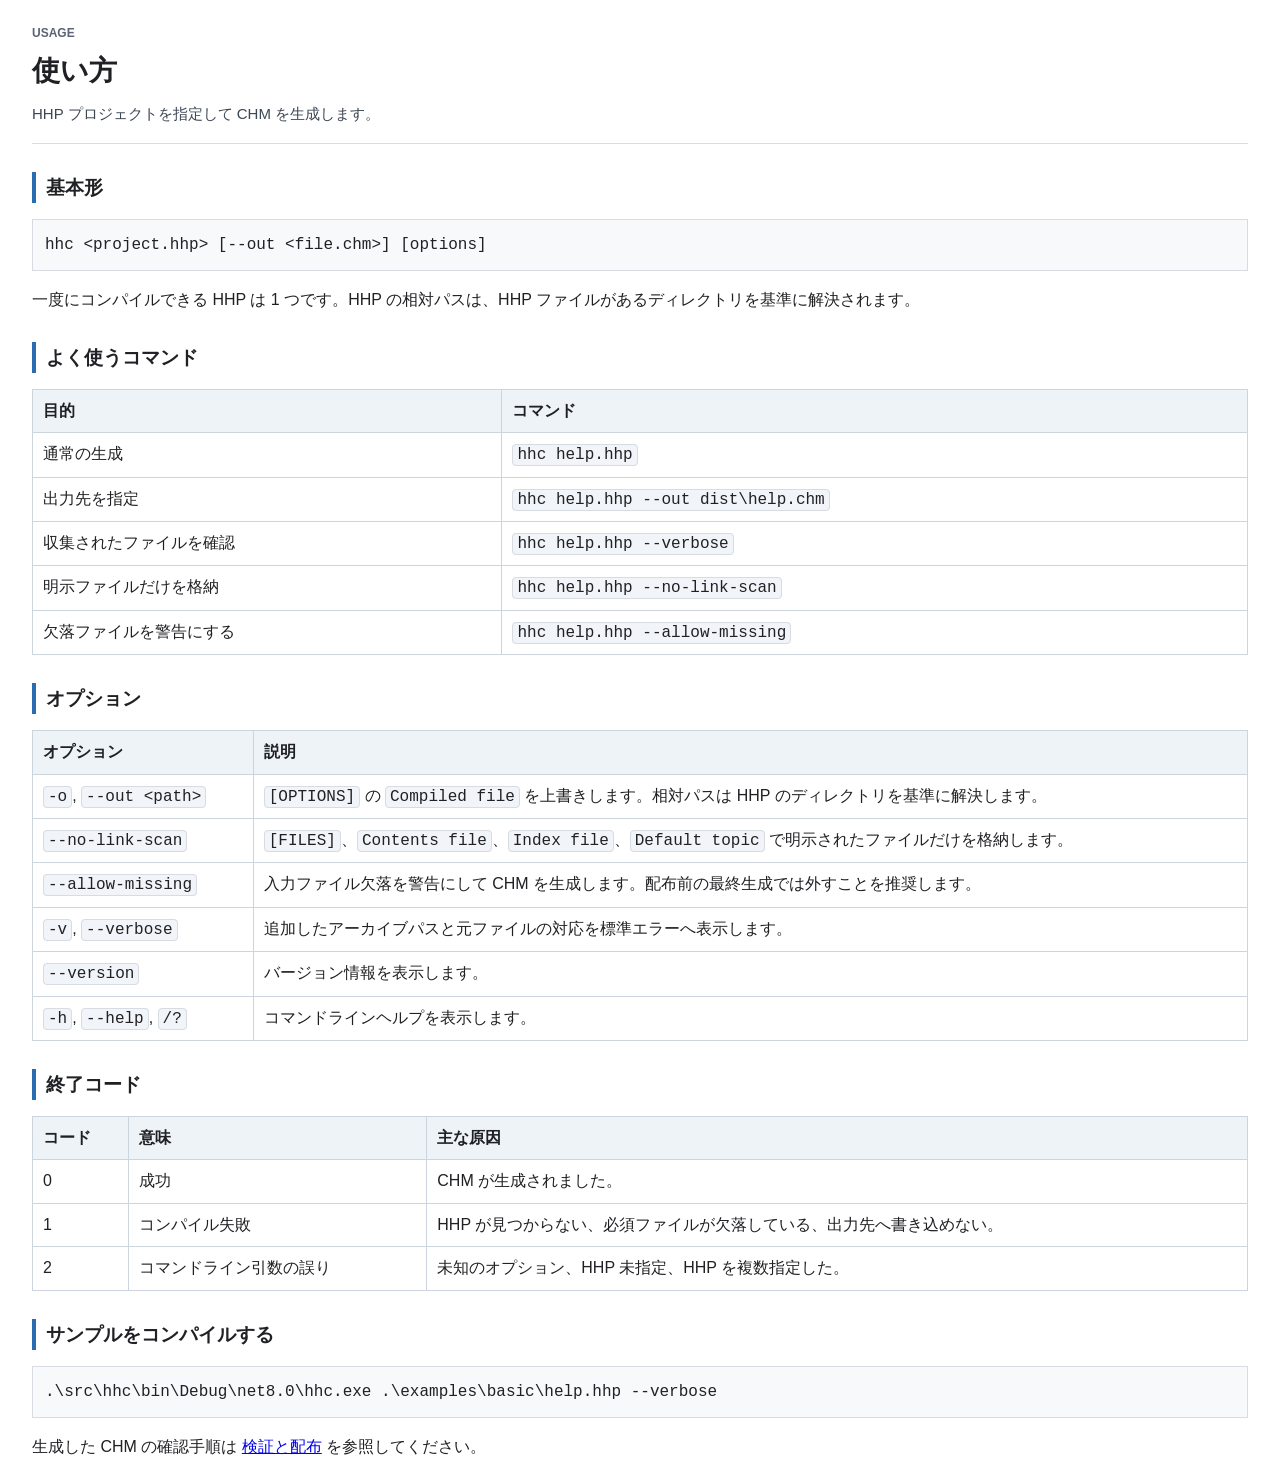
<file: docs/help/topics/usage.html>
<!doctype html>
<html lang="ja">
<head>
  <meta charset="utf-8">
  <title>使い方</title>
  <link rel="stylesheet" href="../styles/help.css">
</head>
<body>
  <header class="page-header">
    <p class="eyebrow">Usage</p>
    <h1>使い方</h1>
    <p class="lead">HHP プロジェクトを指定して CHM を生成します。</p>
  </header>

  <section>
    <h2>基本形</h2>
    <pre><code>hhc &lt;project.hhp&gt; [--out &lt;file.chm&gt;] [options]</code></pre>
    <p>一度にコンパイルできる HHP は 1 つです。HHP の相対パスは、HHP ファイルがあるディレクトリを基準に解決されます。</p>
  </section>

  <section>
    <h2>よく使うコマンド</h2>
    <table>
      <thead>
        <tr><th>目的</th><th>コマンド</th></tr>
      </thead>
      <tbody>
        <tr><td>通常の生成</td><td><code>hhc help.hhp</code></td></tr>
        <tr><td>出力先を指定</td><td><code>hhc help.hhp --out dist\help.chm</code></td></tr>
        <tr><td>収集されたファイルを確認</td><td><code>hhc help.hhp --verbose</code></td></tr>
        <tr><td>明示ファイルだけを格納</td><td><code>hhc help.hhp --no-link-scan</code></td></tr>
        <tr><td>欠落ファイルを警告にする</td><td><code>hhc help.hhp --allow-missing</code></td></tr>
      </tbody>
    </table>
  </section>

  <section>
    <h2>オプション</h2>
    <table>
      <thead>
        <tr><th>オプション</th><th>説明</th></tr>
      </thead>
      <tbody>
        <tr><td><code>-o</code>, <code>--out &lt;path&gt;</code></td><td><code>[OPTIONS]</code> の <code>Compiled file</code> を上書きします。相対パスは HHP のディレクトリを基準に解決します。</td></tr>
        <tr><td><code>--no-link-scan</code></td><td><code>[FILES]</code>、<code>Contents file</code>、<code>Index file</code>、<code>Default topic</code> で明示されたファイルだけを格納します。</td></tr>
        <tr><td><code>--allow-missing</code></td><td>入力ファイル欠落を警告にして CHM を生成します。配布前の最終生成では外すことを推奨します。</td></tr>
        <tr><td><code>-v</code>, <code>--verbose</code></td><td>追加したアーカイブパスと元ファイルの対応を標準エラーへ表示します。</td></tr>
        <tr><td><code>--version</code></td><td>バージョン情報を表示します。</td></tr>
        <tr><td><code>-h</code>, <code>--help</code>, <code>/?</code></td><td>コマンドラインヘルプを表示します。</td></tr>
      </tbody>
    </table>
  </section>

  <section>
    <h2>終了コード</h2>
    <table>
      <thead>
        <tr><th>コード</th><th>意味</th><th>主な原因</th></tr>
      </thead>
      <tbody>
        <tr><td>0</td><td>成功</td><td>CHM が生成されました。</td></tr>
        <tr><td>1</td><td>コンパイル失敗</td><td>HHP が見つからない、必須ファイルが欠落している、出力先へ書き込めない。</td></tr>
        <tr><td>2</td><td>コマンドライン引数の誤り</td><td>未知のオプション、HHP 未指定、HHP を複数指定した。</td></tr>
      </tbody>
    </table>
  </section>

  <section>
    <h2>サンプルをコンパイルする</h2>
    <pre><code>.\src\hhc\bin\Debug\net8.0\hhc.exe .\examples\basic\help.hhp --verbose</code></pre>
    <p>生成した CHM の確認手順は <a href="validation.html">検証と配布</a> を参照してください。</p>
  </section>
</body>
</html>
</file>
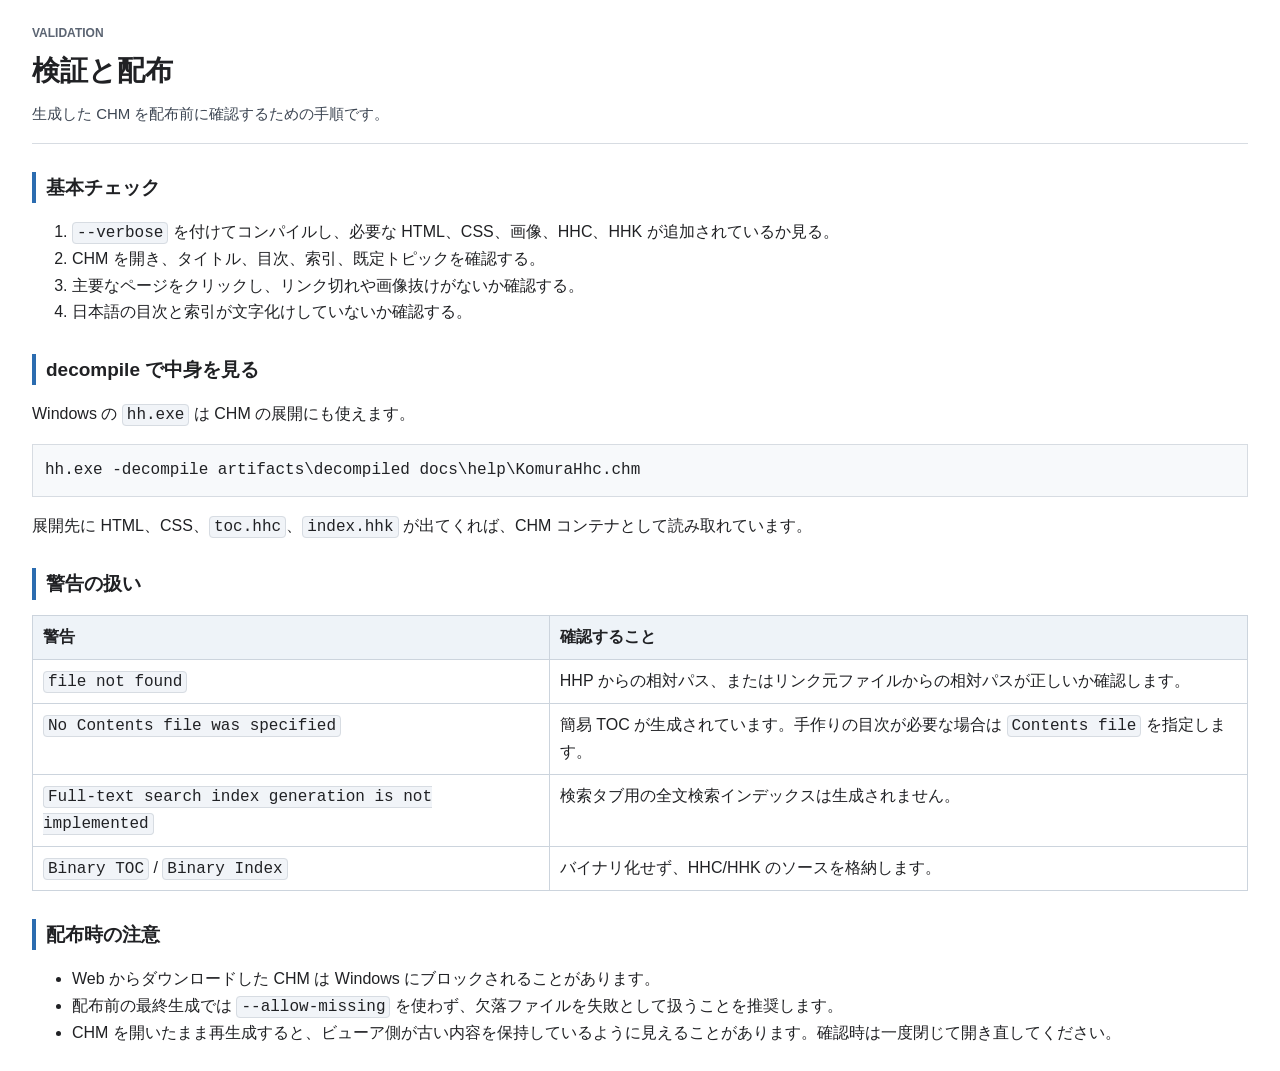
<file: docs/help/topics/validation.html>
<!doctype html>
<html lang="ja">
<head>
  <meta charset="utf-8">
  <title>検証と配布</title>
  <link rel="stylesheet" href="../styles/help.css">
</head>
<body>
  <header class="page-header">
    <p class="eyebrow">Validation</p>
    <h1>検証と配布</h1>
    <p class="lead">生成した CHM を配布前に確認するための手順です。</p>
  </header>

  <section>
    <h2>基本チェック</h2>
    <ol>
      <li><code>--verbose</code> を付けてコンパイルし、必要な HTML、CSS、画像、HHC、HHK が追加されているか見る。</li>
      <li>CHM を開き、タイトル、目次、索引、既定トピックを確認する。</li>
      <li>主要なページをクリックし、リンク切れや画像抜けがないか確認する。</li>
      <li>日本語の目次と索引が文字化けしていないか確認する。</li>
    </ol>
  </section>

  <section>
    <h2>decompile で中身を見る</h2>
    <p>Windows の <code>hh.exe</code> は CHM の展開にも使えます。</p>
    <pre><code>hh.exe -decompile artifacts\decompiled docs\help\KomuraHhc.chm</code></pre>
    <p>展開先に HTML、CSS、<code>toc.hhc</code>、<code>index.hhk</code> が出てくれば、CHM コンテナとして読み取れています。</p>
  </section>

  <section>
    <h2>警告の扱い</h2>
    <table>
      <thead>
        <tr><th>警告</th><th>確認すること</th></tr>
      </thead>
      <tbody>
        <tr><td><code>file not found</code></td><td>HHP からの相対パス、またはリンク元ファイルからの相対パスが正しいか確認します。</td></tr>
        <tr><td><code>No Contents file was specified</code></td><td>簡易 TOC が生成されています。手作りの目次が必要な場合は <code>Contents file</code> を指定します。</td></tr>
        <tr><td><code>Full-text search index generation is not implemented</code></td><td>検索タブ用の全文検索インデックスは生成されません。</td></tr>
        <tr><td><code>Binary TOC</code> / <code>Binary Index</code></td><td>バイナリ化せず、HHC/HHK のソースを格納します。</td></tr>
      </tbody>
    </table>
  </section>

  <section>
    <h2>配布時の注意</h2>
    <ul>
      <li>Web からダウンロードした CHM は Windows にブロックされることがあります。</li>
      <li>配布前の最終生成では <code>--allow-missing</code> を使わず、欠落ファイルを失敗として扱うことを推奨します。</li>
      <li>CHM を開いたまま再生成すると、ビューア側が古い内容を保持しているように見えることがあります。確認時は一度閉じて開き直してください。</li>
    </ul>
  </section>
</body>
</html>
</file>
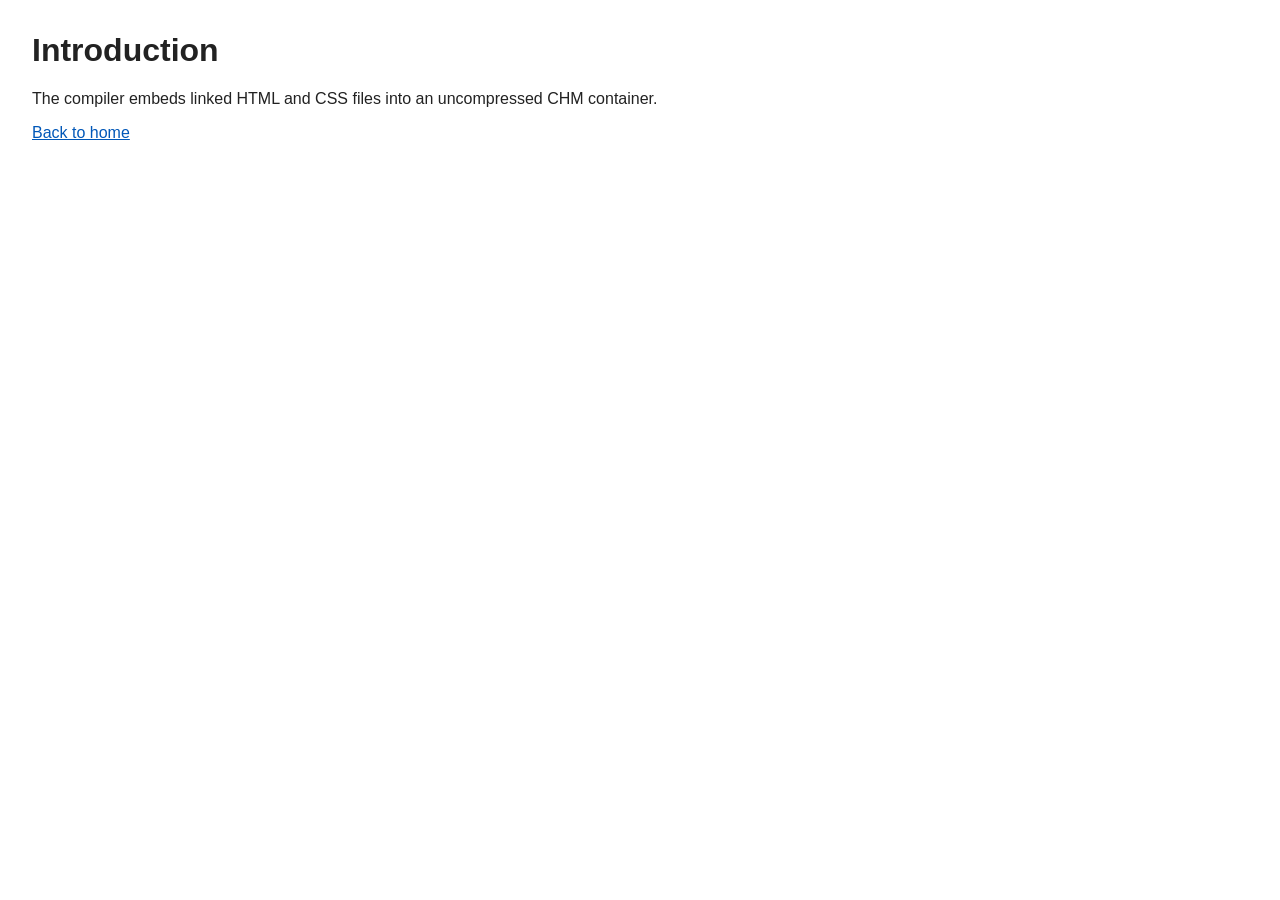
<file: examples/basic/topics/intro.html>
<!doctype html>
<html lang="ja">
<head>
  <meta charset="utf-8">
  <title>Introduction</title>
  <link rel="stylesheet" href="../styles/site.css">
</head>
<body>
  <h1>Introduction</h1>
  <p>The compiler embeds linked HTML and CSS files into an uncompressed CHM container.</p>
  <p><a href="../index.html">Back to home</a></p>
</body>
</html>
</file>
<file: docs/help/styles/help.css>
body {
  font-family: "Yu Gothic UI", Meiryo, "Segoe UI", sans-serif;
  line-height: 1.65;
  margin: 24px 32px;
  color: #202124;
  background: #fff;
}

.page-header {
  border-bottom: 1px solid #d7dce2;
  margin-bottom: 24px;
  padding-bottom: 16px;
}

.eyebrow {
  color: #5b6472;
  font-size: 12px;
  font-weight: 700;
  letter-spacing: 0;
  margin: 0 0 4px;
  text-transform: uppercase;
}

h1 {
  font-size: 28px;
  margin: 0 0 8px;
}

h2 {
  border-left: 4px solid #2b6cb0;
  font-size: 19px;
  margin-top: 28px;
  padding-left: 10px;
}

.lead {
  color: #3d4653;
  font-size: 15px;
  margin: 0;
}

code {
  background: #f1f4f8;
  border: 1px solid #d7dce2;
  border-radius: 4px;
  font-family: Consolas, "Courier New", monospace;
  padding: 1px 4px;
}

pre {
  background: #f7f9fb;
  border: 1px solid #d7dce2;
  overflow: auto;
  padding: 12px;
}

pre code {
  background: transparent;
  border: 0;
  padding: 0;
}

table {
  border-collapse: collapse;
  margin-top: 12px;
  width: 100%;
}

th,
td {
  border: 1px solid #ccd4dd;
  padding: 8px 10px;
  text-align: left;
  vertical-align: top;
}

th {
  background: #eef3f8;
}

.callout {
  background: #f7fbff;
  border: 1px solid #c9d8eb;
  border-left: 4px solid #2b6cb0;
  margin: 16px 0;
  padding: 10px 12px;
}

.warning {
  background: #fff8e6;
  border-color: #e2c56a;
  border-left-color: #b7791f;
}

.compact li {
  margin: 4px 0;
}
</file>
<file: examples/basic/styles/site.css>
body {
  font-family: "Yu Gothic UI", "Meiryo", sans-serif;
  margin: 2rem;
  color: #222;
  background: #fff;
}

a {
  color: #0057b8;
}
</file>
